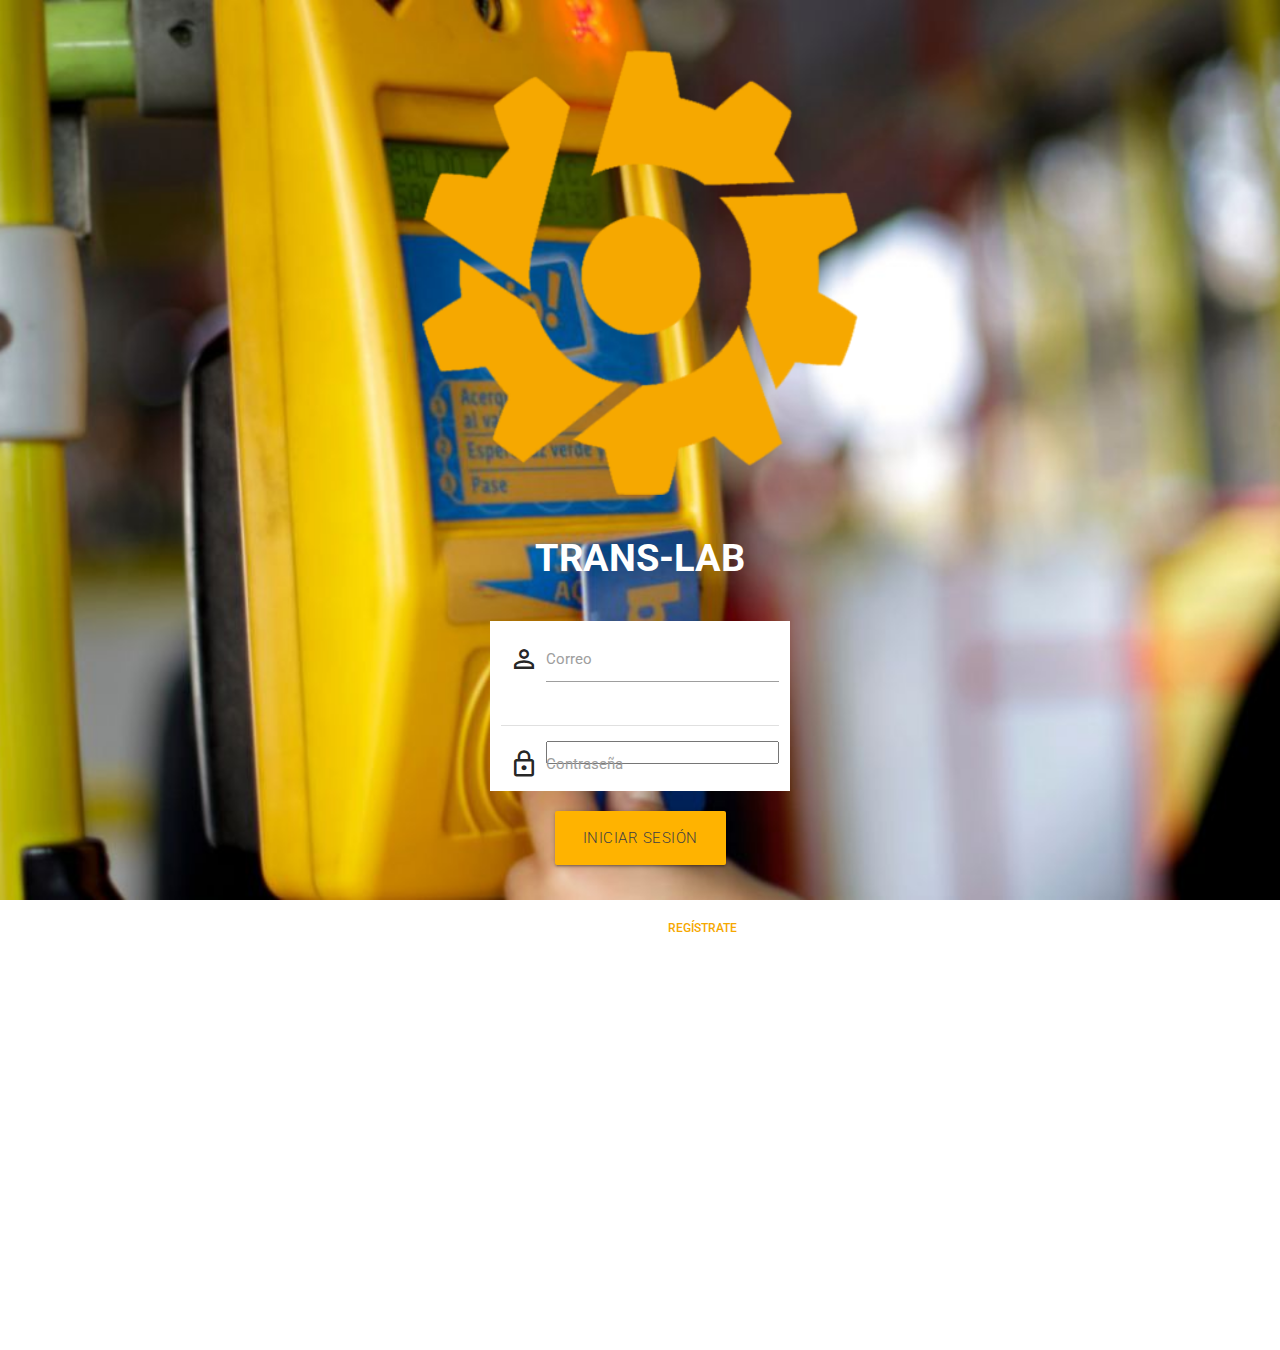
<file: index.html>
<!DOCTYPE html>
<html lang="en">
<head>
	<meta charset="UTF-8">
	<meta name="viewport" content="width=device-width, user-scalable=no, initial-scale=1.0, maximum-scale=1.0, minimum-scale=1.0">
	<title>Translab</title>
	<link href="https://fonts.googleapis.com/css?family=Roboto:300,400,500" rel="stylesheet">
	<link href="https://fonts.googleapis.com/icon?family=Material+Icons" rel="stylesheet">
	<link rel="stylesheet" href="https://cdnjs.cloudflare.com/ajax/libs/materialize/0.99.0/css/materialize.min.css">
	<link rel="stylesheet" href="assets/css/style01.css">
</head>
<body>
<!--page01 start-page-->
	<section class="bg-img">
        <div class="container center">
            <div class="row">
                <div class="col s12">
                    <img class="img-responsive logo-t center" src="assets/img/imagen.png">
                    <h2>TRANS-LAB</h2>
                </div>
        	</div>
       	</div>
        <!--imputs -->
        <div class="row center bg-box">
			<form class="col s12">
				<div class="row">
			        <div class="input-field col s12">
			          <i class="material-icons prefix">perm_identity</i>
			          <input id="icon_prefix" type="text" class="validate">
			          <label for="icon_prefix">Correo</label>
			        </div>
			    </div>
			    <div class="divider"></div>
			    <div class="row">
			        <div class="input-field col s12">
			          <i class="material-icons prefix">lock_outline</i>
			          <input id="pass" type="pass" class="validate">
			          <label for="icon_lock">Contraseña</label>
			        </div>
			    </div>
			</form>
		</div>
        <div class="row">
            <div class="btn-style col s12 center">
                <a class="waves-effect amber darken-1 btn-large btn">INICIAR SESIÓN</a>
                <!--Enlazar boton con page02 href="home.html"-->
            </div>     
        </div>  
		<div class="row">
			<div class="col s12 other-user">
				<p class="left-align forget-pass">¿Olvidaste tu contraseña?</p>
				<p class="center">¿NO TIENES CUENTA? <a>REGÍSTRATE<a></p>
        	</div>
		</div>
	</section><!-- /.cierre bg-img -->

	<!--Script-->
	<!-- jquery -->
	<script src="https://ajax.googleapis.com/ajax/libs/jquery/1.12.4/jquery.min.js"></script>
	<!-- materialize -->
	<script src="https://cdnjs.cloudflare.com/ajax/libs/materialize/0.99.0/js/materialize.min.js"></script>	
	<!-- javaScript -->
	<script src="assets/js/main.js"></script>
	
</body>
</html>
</file>
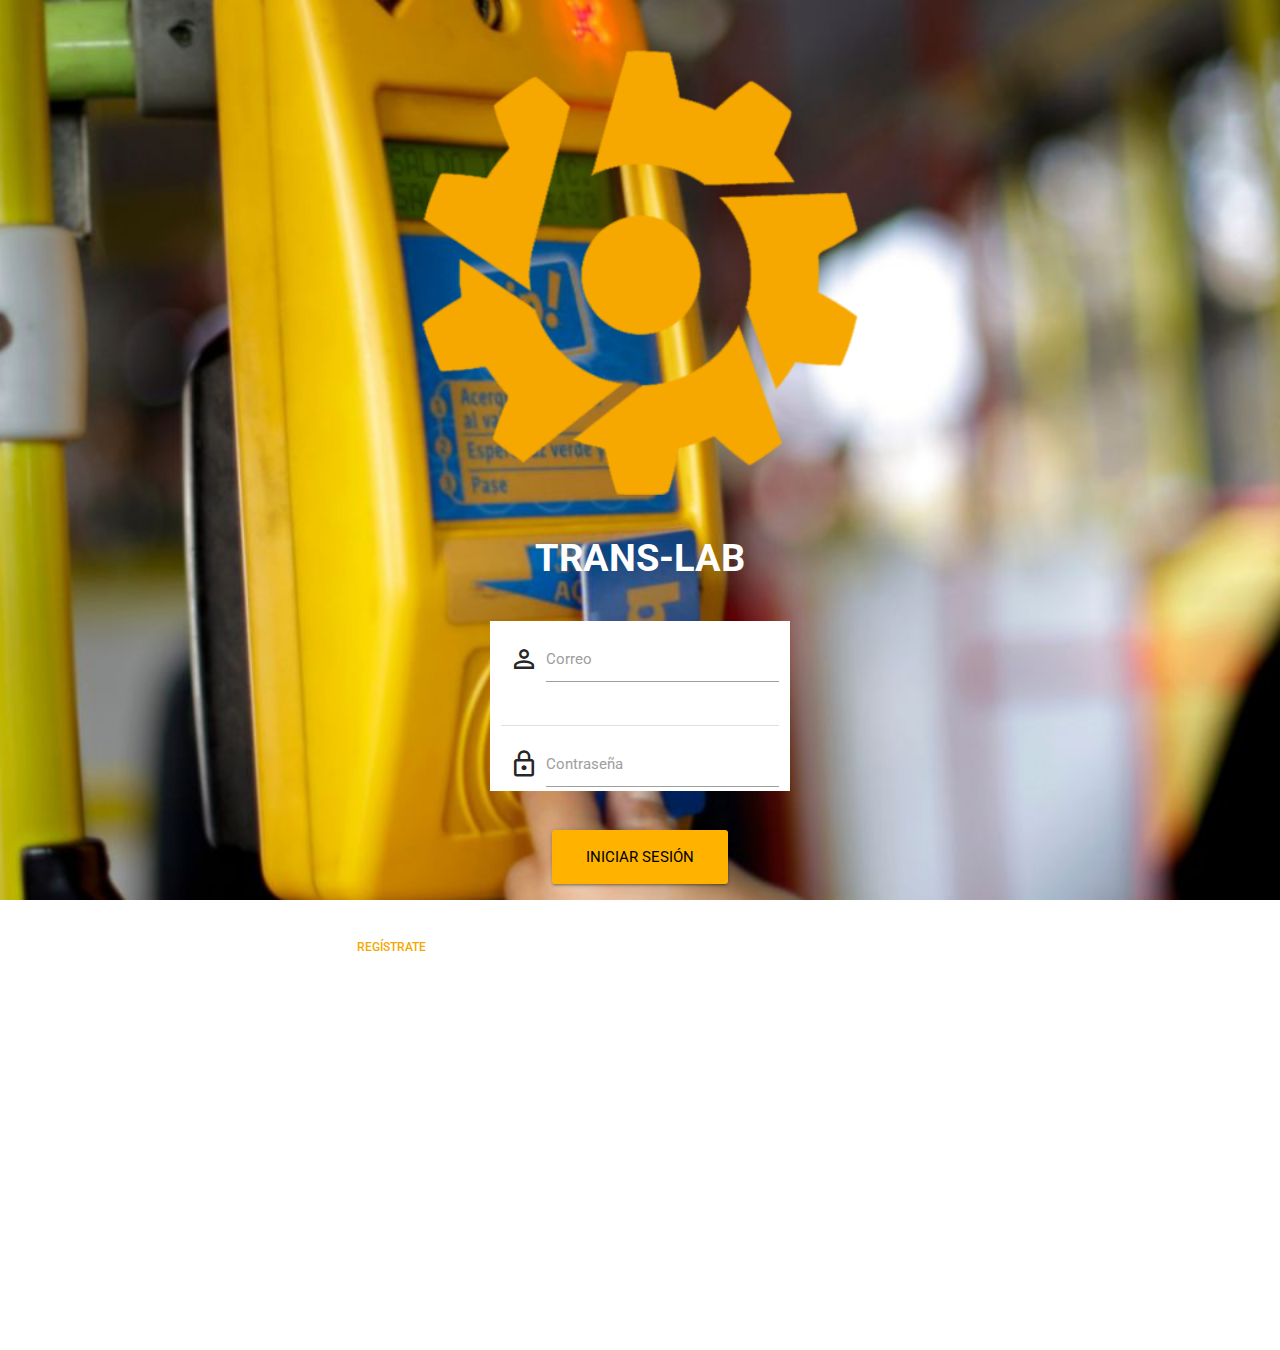
<file: 01start-page.html>
<!DOCTYPE html>
<html lang="en">
<head>
	<meta charset="UTF-8">
	<meta name="viewport" content="width=device-width, user-scalable=no, initial-scale=1.0, maximum-scale=1.0, minimum-scale=1.0">
	<title>Translab</title>
	<link href="https://fonts.googleapis.com/css?family=Roboto:300,400,500" rel="stylesheet">
	<link href="https://fonts.googleapis.com/icon?family=Material+Icons" rel="stylesheet">
	<link rel="stylesheet" href="https://cdnjs.cloudflare.com/ajax/libs/materialize/0.99.0/css/materialize.min.css">
	<link rel="stylesheet" href="assets/css/style01.css">
</head>
<body>
<!--page01 start-page-->
	<section class="bg-img">
        <div class="container center">
            <div class="row">
                <div class="col s12">
                    <img class="img-responsive logo-t center" src="assets/img/imagen.png">
                    <h2>TRANS-LAB</h2>
                </div>
        	</div>
       	</div>
        <!--imputs -->
        <div class="row center bg-box">
			<form class="col s12" action="02home.html" method="post" id="login-form">
				<div class="row">
			        <div class="input-field col s12">
			          <i class="material-icons prefix">perm_identity</i>
			          <input id="icon_prefix" type="email" required class="validate" name="email">
			          <label for="icon_prefix">Correo</label>
			        </div>
			    </div>
			    <div class="divider"></div>
			    <div class="row">
			        <div class="input-field col s12">
			          <i class="material-icons prefix">lock_outline</i>
			          <input id="pass" type="password" class="validate" required maxlength="8" name="password">
			          <label for="icon_lock">Contraseña</label>
			          <br>
			          <span id="NaN"></span>
			        </div>
			    </div>

				<div class="row">
	                <div class="btn-style col s12 center">
	                    <input type="submit" class="waves-effect amber darken-1 btn-large btn iniciar" 
	                    value="INICIAR SESIÓN" 
	                    />
	                </div>     
	            </div>
			</form>
		</div>
          
		<div class="row">
			<div class="col s12 other-user">
				<p class="left-align forget-pass col s10 offset-s2">¿Olvidaste tu contraseña?</p>
				<p class="left-align col s10 offset-s2">¿NO TIENES CUENTA? <a href="#">REGÍSTRATE<a></p>
        	</div>
		</div>
	</section><!-- /.cierre bg-img -->

	<!--Script-->
	<!-- jquery -->
	<script src="https://ajax.googleapis.com/ajax/libs/jquery/1.12.4/jquery.min.js"></script>
	<!-- materialize -->
	<script src="https://cdnjs.cloudflare.com/ajax/libs/materialize/0.99.0/js/materialize.min.js"></script>	
	<!-- javaScript -->
	<script src="assets/js/main.js"></script>
	
</body>
</html>
</file>
<file: assets/css/style01.css>
*{
	font-family: 'Roboto', sans-serif;
}

.bg-img{
	background-image: url("../img/bip.jpg");
	background-attachment: fixed;
  	overflow: scroll;
	background-position: center bottom;
    background-size: cover;
    height: 150vh;
    width: 100%;
    background-color: #3E3F41;

}
.logo-t{
	padding-top: 50px;
    width: 50%;
}

h2{
	font-size: 2.56rem;
	font-weight: bolder;
	color: #fff;
}

.bg-box{
	width: 300px;
	height: 170px;
	background-color: #fff;
}
.btn-style{
	width: 80%;
}
.btn-style a{
	font-weight: 300;
	color: #3E3F41;
}

.other-user p{
	margin-bottom: -8px;
	font-weight: 400;
	font-size: 12px;
	color: #fff;
}
.other-user p a{
	margin-bottom: -8px;
	font-weight: 500;
	color: #F6A800;
	}

#NaN{
	font-weight: bold;
	color: #fff;
}
</file>
